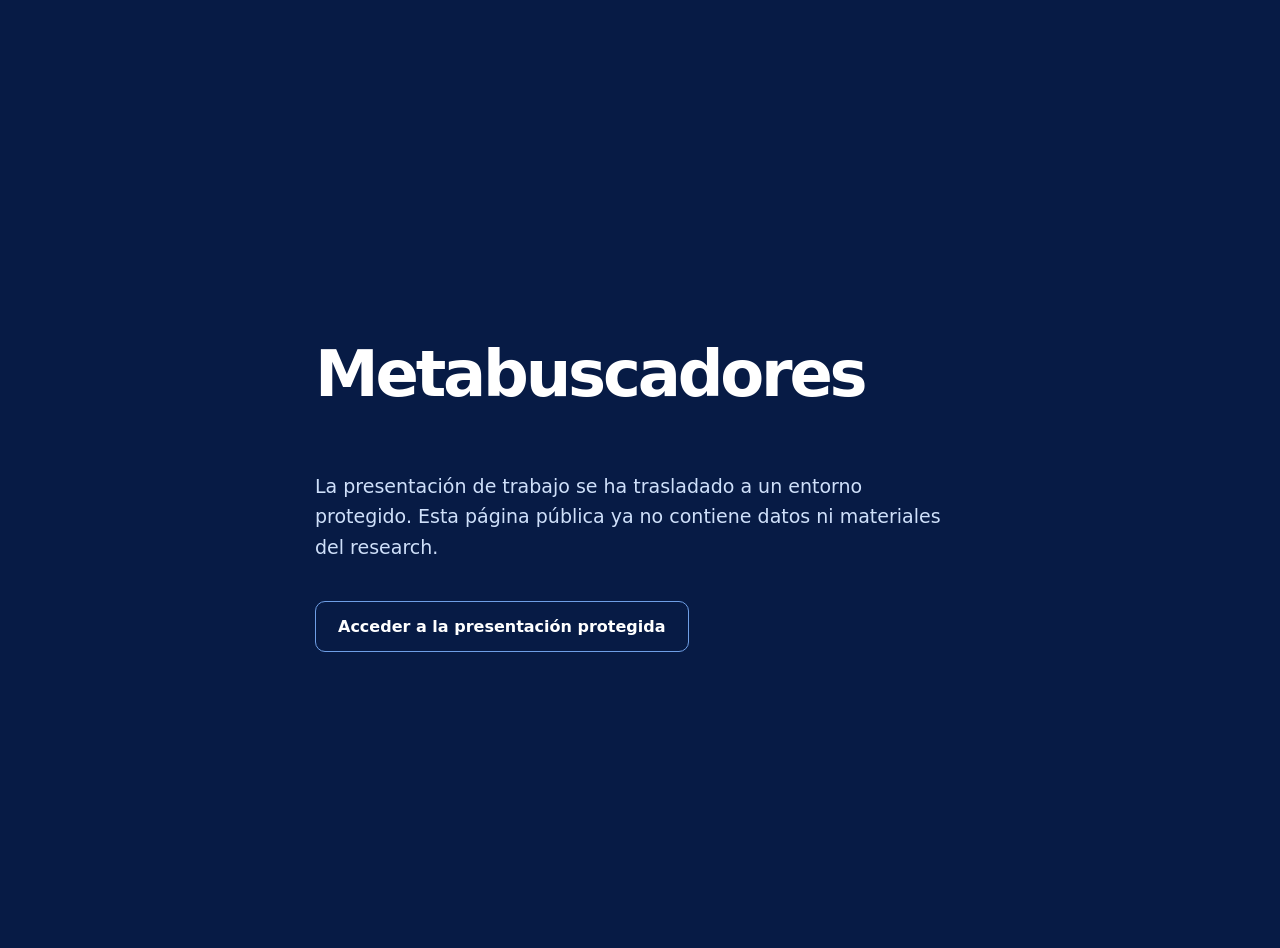
<file: metas-preview/index.html>
<!doctype html><html lang="es"><head><meta charset="utf-8"><meta name="viewport" content="width=device-width, initial-scale=1"><meta name="robots" content="noindex,nofollow,noarchive"><title>Metabuscadores | Acceso restringido</title><style>html,body{margin:0;height:100%;font-family:Inter,system-ui,Arial,sans-serif;background:#071b45;color:white}main{height:100%;max-width:650px;padding:24px;display:flex;justify-content:center;flex-direction:column;margin:auto}h1{font-size:clamp(38px,5vw,65px);line-height:1.1;letter-spacing:-.05em}p{font-size:19px;line-height:1.6;color:#cfe0fa}a{display:inline-block;margin-top:20px;color:white;border:1px solid #6f9fe6;border-radius:10px;padding:15px 22px;text-decoration:none;font-weight:650;width:fit-content}</style></head><body><main><h1>Metabuscadores</h1><p>La presentación de trabajo se ha trasladado a un entorno protegido. Esta página pública ya no contiene datos ni materiales del research.</p><a href="https://metabuscadores-ux-interno.onrender.com/">Acceder a la presentación protegida</a></main></body></html>
</file>
